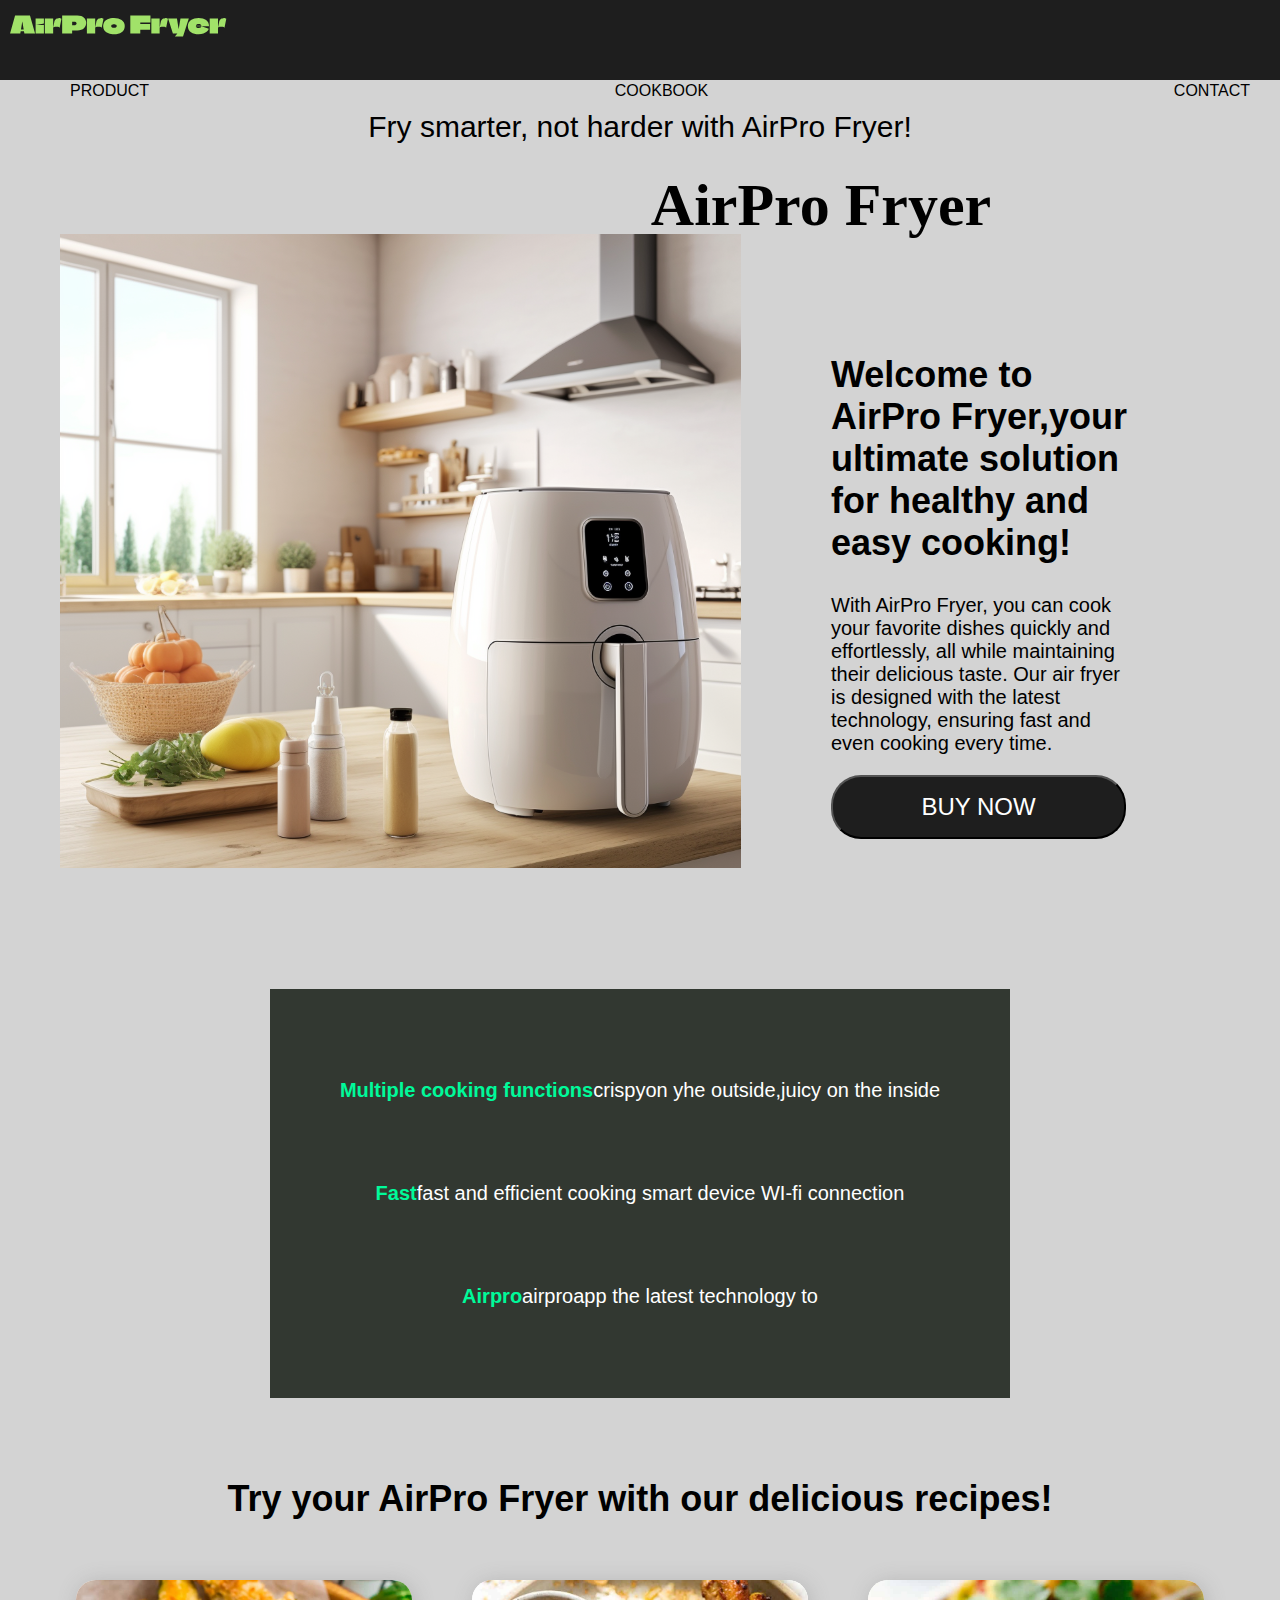
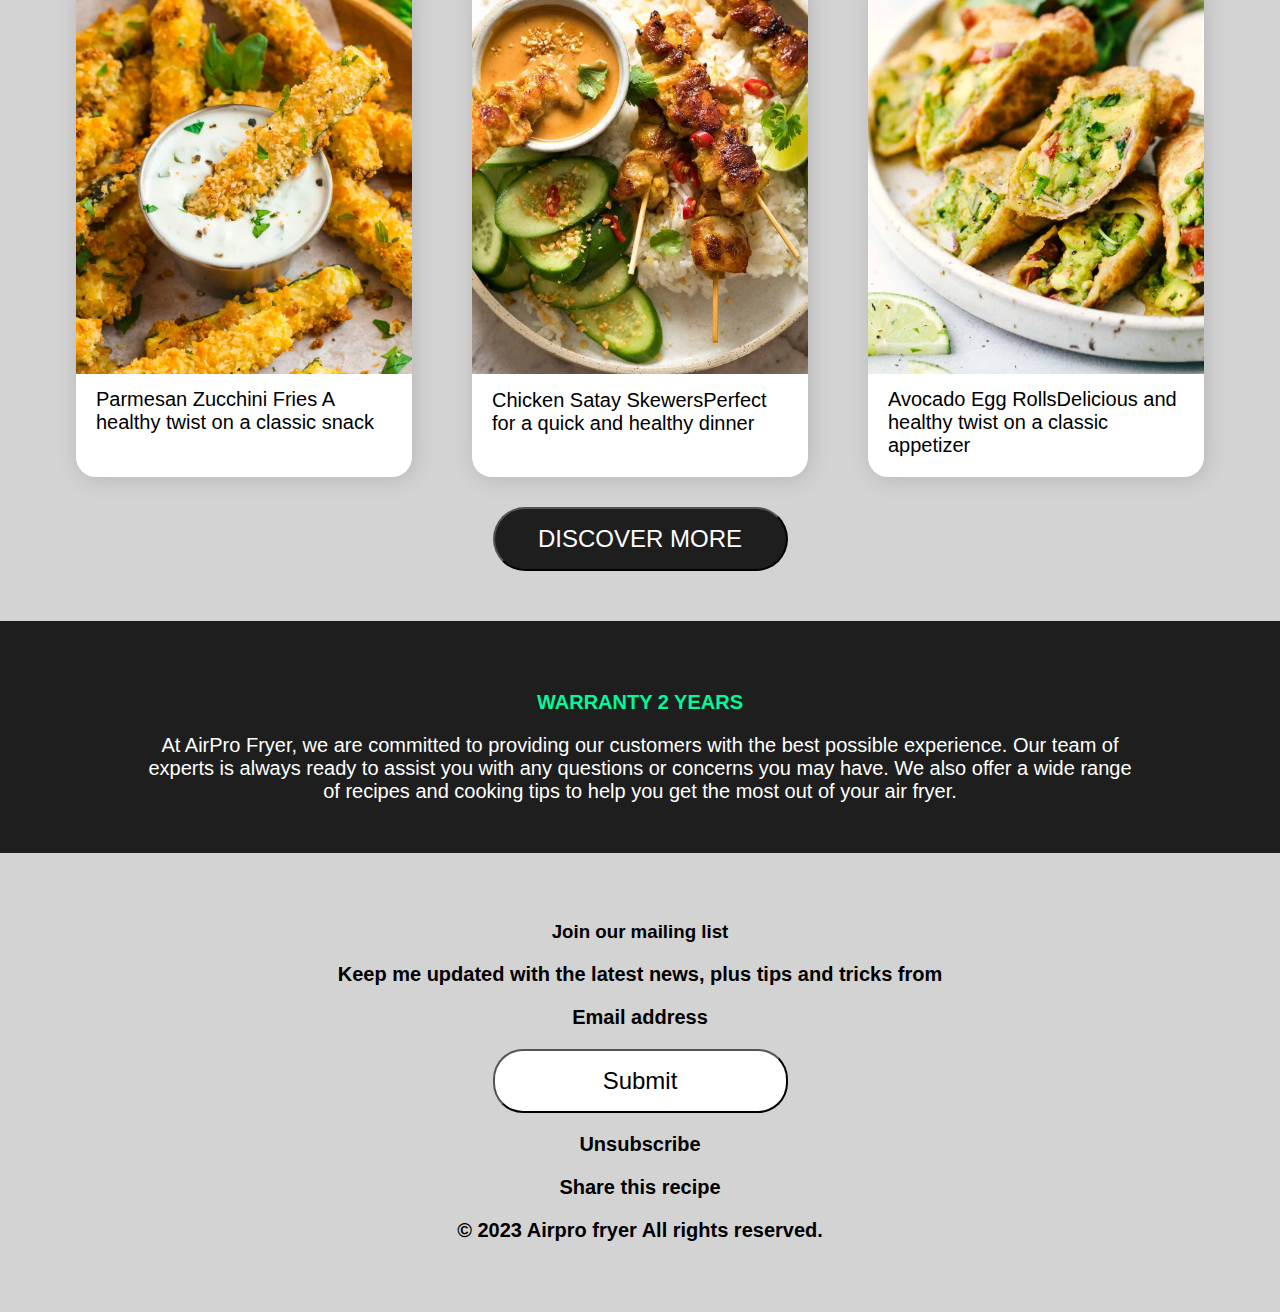
<file: index.html>
<!DOCTYPE html>
<html lang="en">

<head>
    <meta charset="UTF-8">
    <meta http-equiv="X-UA-Compatible" content="IE=edge">
    <meta name="viewport" content="width=device-width, initial-scale=1.0">
    <title>AirProFryer</title>
    <link rel="stylesheet" href="style.css">
    <script src="js/gsap.js"></script>
    <script src="js/ScrollTrigger.js"></script>
</head>

<body>
    <header>

        <div class="logo">
            <a href="#"><img src="img/AirPro Fryerlogo.svg" alt="logo" width="217" height="32"></a>
        </div>

        <nav>
            <ul>
                <li><a href="PRODUCT"></a> PRODUCT</li>
                <li><a href="COOKBOOK"></a> COOKBOOK</li>
                <li><a href="CONTACT"></a> CONTACT</li>
            </ul>
        </nav>

    </header>

    <section class="section1">

        <div class="slogan">
            <h1>AirPro Fryer</h1>
            <p>Fry smarter, not harder with AirPro Fryer!</p>
        </div>

        <section class="hero">
            <a href="#"><img class="hero-img" src="img/fryer-air-pro-large-friggitrice-senza-olio-65l 1.svg"
                    alt="white air pro fryer in a modern kitchen. Create healthy, easy recipes fast" width="681"
                    height="634"></a>
            <div class="hero-content">
                <h2>Welcome to AirPro Fryer,your ultimate solution for healthy and easy cooking!</h2>
                <p>With AirPro Fryer, you can cook your favorite dishes quickly and effortlessly, all while maintaining
                    their delicious taste. Our air fryer is designed with the latest technology, ensuring fast and even
                    cooking every time. </p>
                <button class="btn1">BUY NOW</button>
            </div>

        </section>

    </section>

    <section class="features">
            <li>
                <h3>Multiple cooking functions</h3>
                <p>crispyon yhe outside,juicy on the inside</p> 
            </li>

            <li>
                <h3>Fast</h3> 
                <p>fast and efficient cooking smart device WI-fi connection</p> 
            </li>

            <li>
                <h3>Airpro</h3>
                <p>airproapp the latest technology to</p> 
            </li>
    </section>

    <section class="recipe-container">
        <h2>Try your AirPro Fryer
            with our delicious recipes!</h2>
            
<div class="cards" >
        <article class="recipe-card">
            <img src="img/parmesan-zucchini-fries.svg"
                alt="san cheese crust,  air fryed fries are healthy an fast to do, perfect as an appetizer or a tasty side dish.">

            <p class="recipe-card-text">Parmesan Zucchini Fries
                A healthy twist on a classic snack
            </p>
        </article>

        <article class="recipe-card">
            <img src="img/chicken-satay-skewers.svg"
                alt="delicious healthy air fryed chicken skewers with a tantalizing blend of aromatic spices, served with a creamy peanut sauce, a side of tangy cucumber relish and a portion on white rice.">
            <p class="recipe-card-text">Chicken Satay SkewersPerfect for a quick and healthy dinner</p>
        </article>


        <article class="recipe-card">
            <img src="img/avocado_egg_roll 1.svg"
                alt="air fryed, golden-brown wrappers envelop, fast to cook with a creamy avocado filling and slice of lime, served with a yogurt dipping sauce.">
            <p class="recipe-card-text">Avocado Egg RollsDelicious and healthy twist on a classic appetizer</p>
        </article>
    </div>

        <button class="btn-discover">DISCOVER MORE</button>

    </section>

    <section class="section-warranty">
        <h3>WARRANTY 2 YEARS</h3>
        <p>At AirPro Fryer, we are committed to providing our customers with the best possible experience. Our team of
            experts is always ready to assist you with any questions or concerns you may have. We also offer a wide
            range of recipes and cooking tips to help you get the most out of your air fryer.</p>
    </section>

    <footer>
        <h3>Join our mailing list</>
        <p>Keep me updated with the latest news, plus tips and tricks from</p>
        <p>Email address</p>
        <button class="btn3">Submit</button>
        <p>Unsubscribe</p>
        <p>Share this recipe</p>
        <p>© 2023 Airpro fryer All rights reserved.</p>



    </footer>

</body>

</html>
</file>
<file: style.css>
*{
    box-sizing: border-box;
}
html {
    height: 100%;
}

body{
    margin: 0;
    background: lightgray;
    font-family: "Helvetica Neue", Helvetica, Arial, sans-serif;
    font-size: 16px;
}

header{
    background-color: #1e1e1e;
    height: 80px;
    padding: 10px;
}

nav {
    margin: 0;
    

    display:;
    align-items: center;
    flex-direction: row;

    text-align: center;
}

ul {
    display: flex;
    align-items: center;
    flex-direction: row;
    justify-content: space-between;
    
}
li{
    margin: 20px 20px ;
    display: flex;
}


.hero {
    padding: 60px;
    display: flex;
    align-items: flex-start;
}

.hero-content {
    padding: 90px;
}
.slogan p{
    font-size: 30px;
    display: flex;
    align-items: center;
    justify-content: center;
    
}

.slogan h1{
    font-size: 60px;
    display: flex;
    align-items: center;
    justify-content:center;
    margin: 10px;
}




li{
    list-style: none;
}


p{
    font-size: 20px;
    
}

h1{
    font-size: 80px;
    position: absolute;
    font-family: climate crisis;
    line-height: 106px;
    width: 722px;
    height: 249px;
    left: 450px;
    top:70px;
    font-size: 50px;
    align-items: center;
}

.features {
    padding: 50px;
    display: flex;
    justify-self: center;
    align-items: center;
    flex-direction: column;

    text-align: center;
    list-style: none;

    background-color: rgb(50, 56, 49);
    color: white;
}
.features h3{
    font-size: 20px;
    color: mediumspringgreen;
}

h2{
    font-size: 36px;
}


.btn1{
    border-radius: 30px;
    width: 295px;
    height: 64px;
    background-color: #1e1e1e;
    color: white;
    font-size: 24px;

}

.btn3{
    border-radius: 30px;
    width: 295px;
    height: 64px;
    background-color:white;
    color:black;
    font-size: 24px;

}
.cards{
    display:flex ;}

.recipe-container {
    padding: 50px;
    display: flex;
    flex-direction:column;
    justify-content: center;
    align-items: center;    
}

.recipe-card {
    width: 336px;
    margin: 30px 30px;

    overflow: hidden;
    font-family: Arial, Helvetica, sans-serif;
    
    background-color: white;
    border-radius: 20px;
    box-shadow: 2px 2px 20px #6f6f6f48;
}

.recipe-card-text {
    margin: 0; 
    padding: 10px 20px 20px;
}
.recipe-card img{
    width: 100%;
    height: auto;
}

footer{
   padding: 50px 0;
   text-align: center;
    
}
.footer h3{
    font-size: 20px;
    color:black;

}

/* section WARRANTY */

.section-warranty {
    padding: 50px 0;
    
    background-color: #1e1e1e;
    color: white;    
    text-align: center;
}

.section-warranty h3 {
    font-size: 20px;
    color: mediumspringgreen;
}

.section-warranty p {
    margin: 0 auto;
    max-width: 1000px;
}

.btn-discover{
    border-radius: 50px ;
    width: 295px;
    height: 64px;
    background-color: #1e1e1e;
    color: white;
    font-size: 24px;
}
</file>
